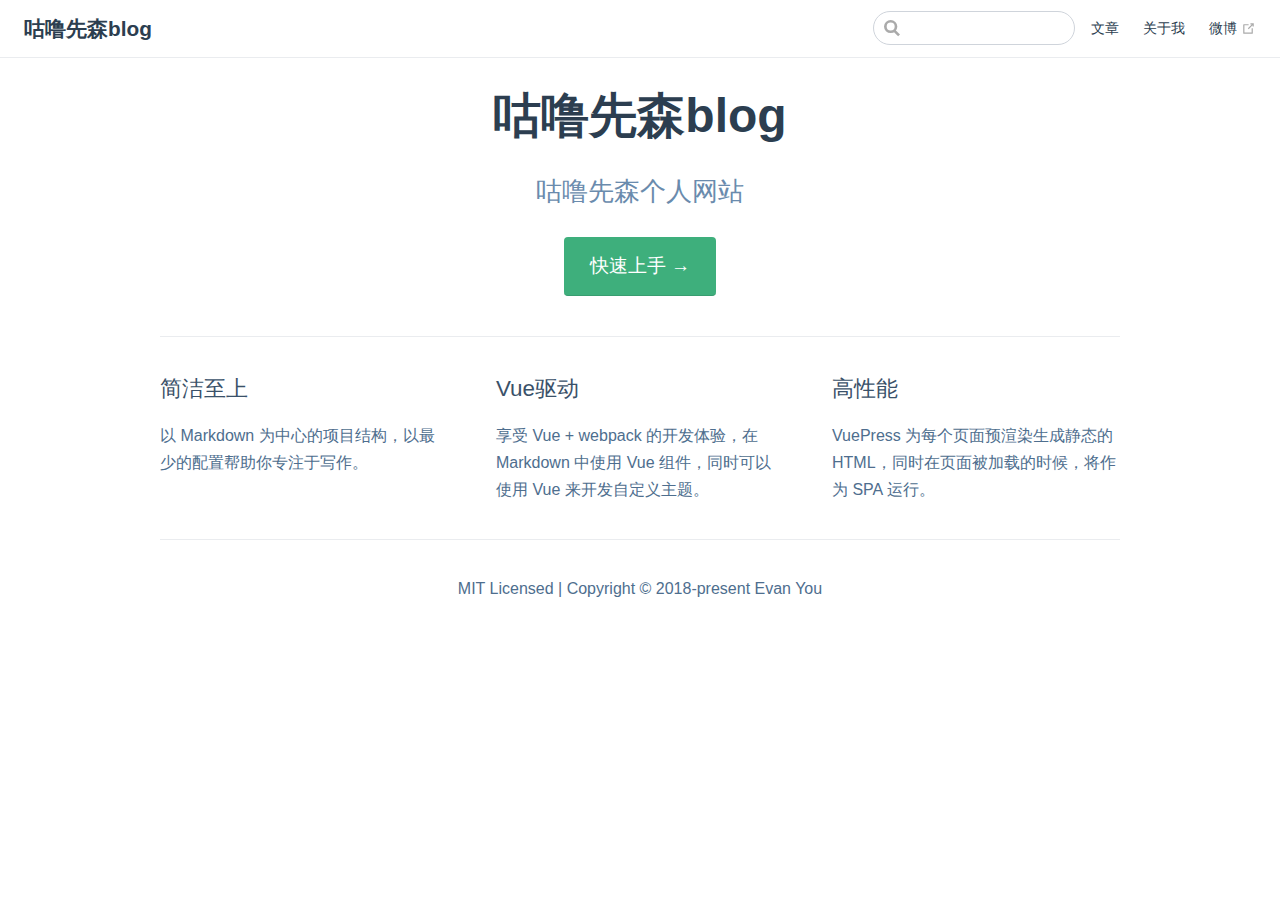
<file: index.html>
<!DOCTYPE html>
<html lang="en-US">
  <head>
    <meta charset="utf-8">
    <meta name="viewport" content="width=device-width,initial-scale=1">
    <title>咕噜先森blog</title>
    <meta name="description" content="咕噜先森个人网站">
    <meta name="generator" content="VuePress 1.3.1">
    <link rel="icon" href="/logo.jpg">
    
    <link rel="preload" href="/assets/css/0.styles.5495898d.css" as="style"><link rel="preload" href="/assets/js/app.b37c7a3f.js" as="script"><link rel="preload" href="/assets/js/2.d4f00987.js" as="script"><link rel="preload" href="/assets/js/5.4aa26ce8.js" as="script"><link rel="prefetch" href="/assets/js/10.de576c9c.js"><link rel="prefetch" href="/assets/js/3.7be47d2c.js"><link rel="prefetch" href="/assets/js/4.92aec37a.js"><link rel="prefetch" href="/assets/js/6.2b7f8fe1.js"><link rel="prefetch" href="/assets/js/7.9f2c5b5a.js"><link rel="prefetch" href="/assets/js/8.0fff664f.js"><link rel="prefetch" href="/assets/js/9.b5d7039e.js">
    <link rel="stylesheet" href="/assets/css/0.styles.5495898d.css">
  </head>
  <body>
    <div id="app" data-server-rendered="true"><div class="theme-container no-sidebar"><header class="navbar"><div class="sidebar-button"><svg xmlns="http://www.w3.org/2000/svg" aria-hidden="true" role="img" viewBox="0 0 448 512" class="icon"><path fill="currentColor" d="M436 124H12c-6.627 0-12-5.373-12-12V80c0-6.627 5.373-12 12-12h424c6.627 0 12 5.373 12 12v32c0 6.627-5.373 12-12 12zm0 160H12c-6.627 0-12-5.373-12-12v-32c0-6.627 5.373-12 12-12h424c6.627 0 12 5.373 12 12v32c0 6.627-5.373 12-12 12zm0 160H12c-6.627 0-12-5.373-12-12v-32c0-6.627 5.373-12 12-12h424c6.627 0 12 5.373 12 12v32c0 6.627-5.373 12-12 12z"></path></svg></div> <a href="/" class="home-link router-link-exact-active router-link-active"><!----> <span class="site-name">咕噜先森blog</span></a> <div class="links"><div class="search-box"><input aria-label="Search" autocomplete="off" spellcheck="false" value=""> <!----></div> <nav class="nav-links can-hide"><div class="nav-item"><a href="/blog/" class="nav-link">
  文章
</a></div><div class="nav-item"><a href="/about/" class="nav-link">
  关于我
</a></div><div class="nav-item"><a href="https://baidu.com" target="_blank" rel="noopener noreferrer" class="nav-link external">
  微博
  <svg xmlns="http://www.w3.org/2000/svg" aria-hidden="true" x="0px" y="0px" viewBox="0 0 100 100" width="15" height="15" class="icon outbound"><path fill="currentColor" d="M18.8,85.1h56l0,0c2.2,0,4-1.8,4-4v-32h-8v28h-48v-48h28v-8h-32l0,0c-2.2,0-4,1.8-4,4v56C14.8,83.3,16.6,85.1,18.8,85.1z"></path> <polygon fill="currentColor" points="45.7,48.7 51.3,54.3 77.2,28.5 77.2,37.2 85.2,37.2 85.2,14.9 62.8,14.9 62.8,22.9 71.5,22.9"></polygon></svg></a></div> <!----></nav></div></header> <div class="sidebar-mask"></div> <aside class="sidebar"><nav class="nav-links"><div class="nav-item"><a href="/blog/" class="nav-link">
  文章
</a></div><div class="nav-item"><a href="/about/" class="nav-link">
  关于我
</a></div><div class="nav-item"><a href="https://baidu.com" target="_blank" rel="noopener noreferrer" class="nav-link external">
  微博
  <svg xmlns="http://www.w3.org/2000/svg" aria-hidden="true" x="0px" y="0px" viewBox="0 0 100 100" width="15" height="15" class="icon outbound"><path fill="currentColor" d="M18.8,85.1h56l0,0c2.2,0,4-1.8,4-4v-32h-8v28h-48v-48h28v-8h-32l0,0c-2.2,0-4,1.8-4,4v56C14.8,83.3,16.6,85.1,18.8,85.1z"></path> <polygon fill="currentColor" points="45.7,48.7 51.3,54.3 77.2,28.5 77.2,37.2 85.2,37.2 85.2,14.9 62.8,14.9 62.8,22.9 71.5,22.9"></polygon></svg></a></div> <!----></nav>  <ul class="sidebar-links"><li><section class="sidebar-group depth-0"><p class="sidebar-heading open"><span>Home</span> <!----></p> <!----></section></li></ul> </aside> <main aria-labelledby="main-title" class="home"><header class="hero"><!----> <h1 id="main-title">
      咕噜先森blog
    </h1> <p class="description">
      咕噜先森个人网站
    </p> <p class="action"><a href="/zh/guide/" class="nav-link action-button">
  快速上手 →
</a></p></header> <div class="features"><div class="feature"><h2>简洁至上</h2> <p>以 Markdown 为中心的项目结构，以最少的配置帮助你专注于写作。</p></div><div class="feature"><h2>Vue驱动</h2> <p>享受 Vue + webpack 的开发体验，在 Markdown 中使用 Vue 组件，同时可以使用 Vue 来开发自定义主题。</p></div><div class="feature"><h2>高性能</h2> <p>VuePress 为每个页面预渲染生成静态的 HTML，同时在页面被加载的时候，将作为 SPA 运行。</p></div></div> <div class="theme-default-content custom content__default"></div> <div class="footer">
    MIT Licensed | Copyright © 2018-present Evan You
  </div></main></div><div class="global-ui"></div></div>
    <script src="/assets/js/app.b37c7a3f.js" defer></script><script src="/assets/js/2.d4f00987.js" defer></script><script src="/assets/js/5.4aa26ce8.js" defer></script>
  </body>
</html>
</file>
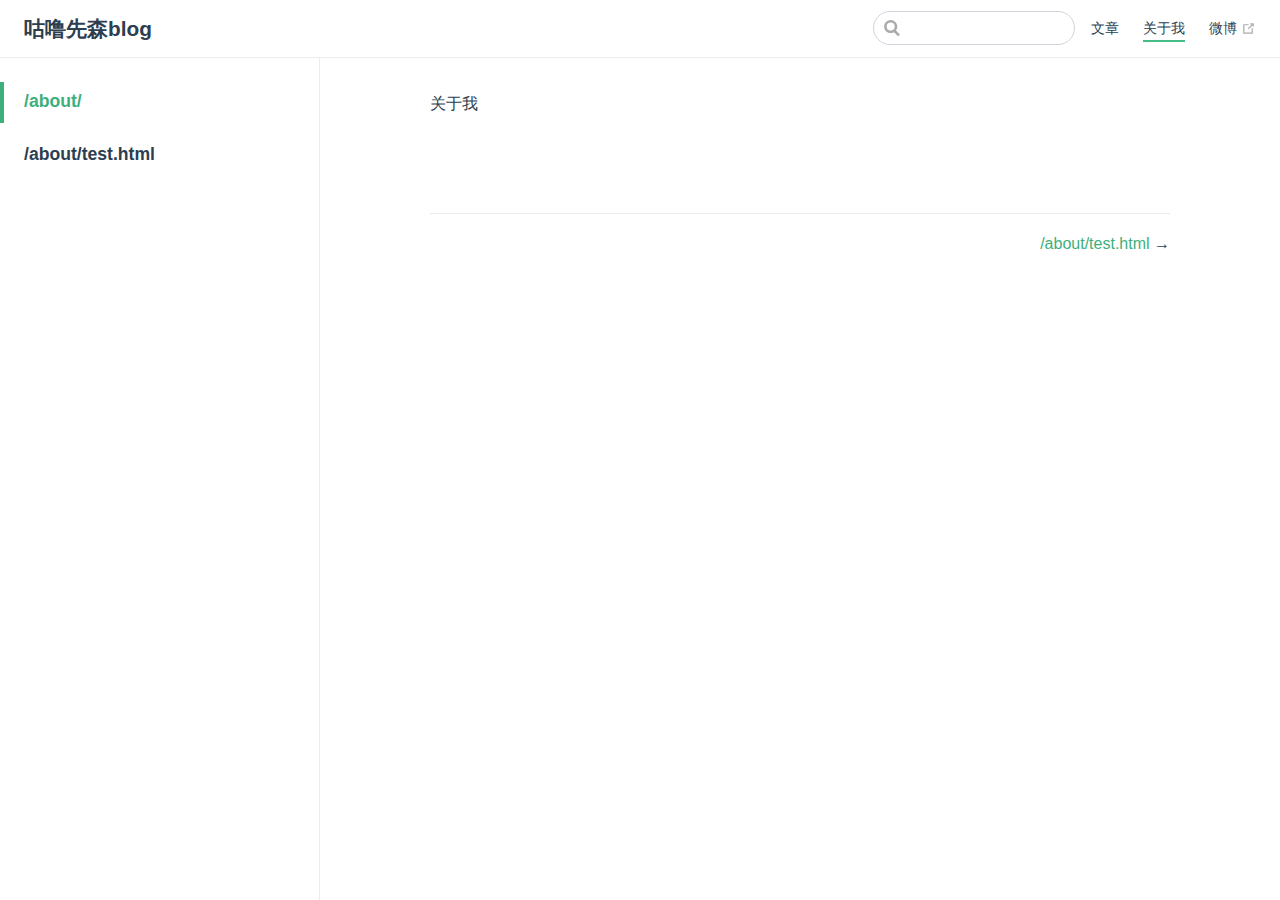
<file: about/index.html>
<!DOCTYPE html>
<html lang="en-US">
  <head>
    <meta charset="utf-8">
    <meta name="viewport" content="width=device-width,initial-scale=1">
    <title>咕噜先森blog</title>
    <meta name="description" content="咕噜先森个人网站">
    <meta name="generator" content="VuePress 1.3.1">
    <link rel="icon" href="/logo.jpg">
    
    <link rel="preload" href="/assets/css/0.styles.5495898d.css" as="style"><link rel="preload" href="/assets/js/app.b37c7a3f.js" as="script"><link rel="preload" href="/assets/js/2.d4f00987.js" as="script"><link rel="preload" href="/assets/js/6.2b7f8fe1.js" as="script"><link rel="prefetch" href="/assets/js/10.de576c9c.js"><link rel="prefetch" href="/assets/js/3.7be47d2c.js"><link rel="prefetch" href="/assets/js/4.92aec37a.js"><link rel="prefetch" href="/assets/js/5.4aa26ce8.js"><link rel="prefetch" href="/assets/js/7.9f2c5b5a.js"><link rel="prefetch" href="/assets/js/8.0fff664f.js"><link rel="prefetch" href="/assets/js/9.b5d7039e.js">
    <link rel="stylesheet" href="/assets/css/0.styles.5495898d.css">
  </head>
  <body>
    <div id="app" data-server-rendered="true"><div class="theme-container"><header class="navbar"><div class="sidebar-button"><svg xmlns="http://www.w3.org/2000/svg" aria-hidden="true" role="img" viewBox="0 0 448 512" class="icon"><path fill="currentColor" d="M436 124H12c-6.627 0-12-5.373-12-12V80c0-6.627 5.373-12 12-12h424c6.627 0 12 5.373 12 12v32c0 6.627-5.373 12-12 12zm0 160H12c-6.627 0-12-5.373-12-12v-32c0-6.627 5.373-12 12-12h424c6.627 0 12 5.373 12 12v32c0 6.627-5.373 12-12 12zm0 160H12c-6.627 0-12-5.373-12-12v-32c0-6.627 5.373-12 12-12h424c6.627 0 12 5.373 12 12v32c0 6.627-5.373 12-12 12z"></path></svg></div> <a href="/" class="home-link router-link-active"><!----> <span class="site-name">咕噜先森blog</span></a> <div class="links"><div class="search-box"><input aria-label="Search" autocomplete="off" spellcheck="false" value=""> <!----></div> <nav class="nav-links can-hide"><div class="nav-item"><a href="/blog/" class="nav-link">
  文章
</a></div><div class="nav-item"><a href="/about/" class="nav-link router-link-exact-active router-link-active">
  关于我
</a></div><div class="nav-item"><a href="https://baidu.com" target="_blank" rel="noopener noreferrer" class="nav-link external">
  微博
  <svg xmlns="http://www.w3.org/2000/svg" aria-hidden="true" x="0px" y="0px" viewBox="0 0 100 100" width="15" height="15" class="icon outbound"><path fill="currentColor" d="M18.8,85.1h56l0,0c2.2,0,4-1.8,4-4v-32h-8v28h-48v-48h28v-8h-32l0,0c-2.2,0-4,1.8-4,4v56C14.8,83.3,16.6,85.1,18.8,85.1z"></path> <polygon fill="currentColor" points="45.7,48.7 51.3,54.3 77.2,28.5 77.2,37.2 85.2,37.2 85.2,14.9 62.8,14.9 62.8,22.9 71.5,22.9"></polygon></svg></a></div> <!----></nav></div></header> <div class="sidebar-mask"></div> <aside class="sidebar"><nav class="nav-links"><div class="nav-item"><a href="/blog/" class="nav-link">
  文章
</a></div><div class="nav-item"><a href="/about/" class="nav-link router-link-exact-active router-link-active">
  关于我
</a></div><div class="nav-item"><a href="https://baidu.com" target="_blank" rel="noopener noreferrer" class="nav-link external">
  微博
  <svg xmlns="http://www.w3.org/2000/svg" aria-hidden="true" x="0px" y="0px" viewBox="0 0 100 100" width="15" height="15" class="icon outbound"><path fill="currentColor" d="M18.8,85.1h56l0,0c2.2,0,4-1.8,4-4v-32h-8v28h-48v-48h28v-8h-32l0,0c-2.2,0-4,1.8-4,4v56C14.8,83.3,16.6,85.1,18.8,85.1z"></path> <polygon fill="currentColor" points="45.7,48.7 51.3,54.3 77.2,28.5 77.2,37.2 85.2,37.2 85.2,14.9 62.8,14.9 62.8,22.9 71.5,22.9"></polygon></svg></a></div> <!----></nav>  <ul class="sidebar-links"><li><a href="/about/" class="active sidebar-link">/about/</a></li><li><a href="/about/test.html" class="sidebar-link">/about/test.html</a></li></ul> </aside> <main class="page"> <div class="theme-default-content content__default"><p>关于我</p></div> <footer class="page-edit"><!----> <!----></footer> <div class="page-nav"><p class="inner"><!----> <span class="next"><a href="/about/test.html">
        /about/test.html
      </a>
      →
    </span></p></div> </main></div><div class="global-ui"></div></div>
    <script src="/assets/js/app.b37c7a3f.js" defer></script><script src="/assets/js/2.d4f00987.js" defer></script><script src="/assets/js/6.2b7f8fe1.js" defer></script>
  </body>
</html>
</file>
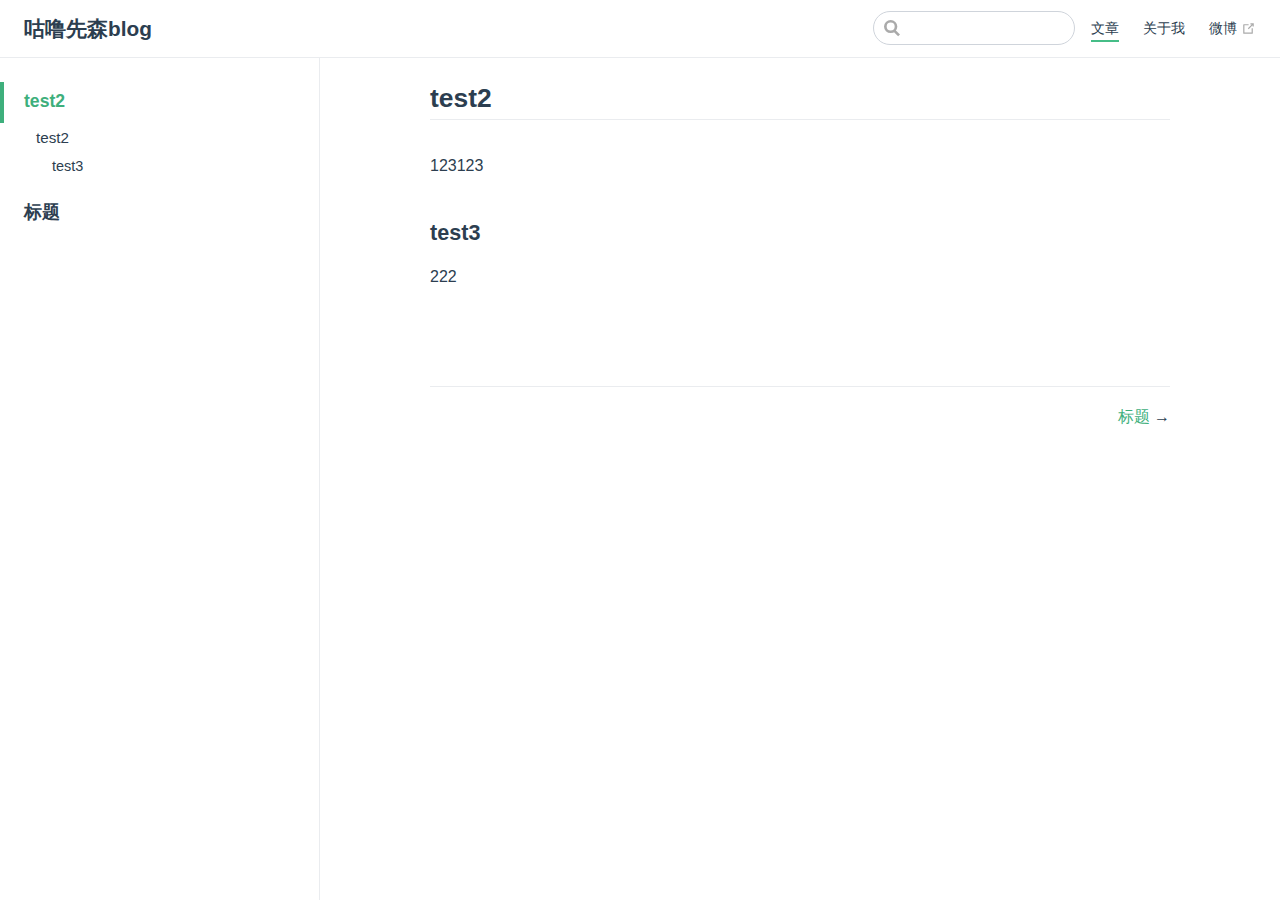
<file: blog/index.html>
<!DOCTYPE html>
<html lang="en-US">
  <head>
    <meta charset="utf-8">
    <meta name="viewport" content="width=device-width,initial-scale=1">
    <title>test2 | 咕噜先森blog</title>
    <meta name="description" content="咕噜先森个人网站">
    <meta name="generator" content="VuePress 1.3.1">
    <link rel="icon" href="/logo.jpg">
    
    <link rel="preload" href="/assets/css/0.styles.5495898d.css" as="style"><link rel="preload" href="/assets/js/app.b37c7a3f.js" as="script"><link rel="preload" href="/assets/js/2.d4f00987.js" as="script"><link rel="preload" href="/assets/js/8.0fff664f.js" as="script"><link rel="prefetch" href="/assets/js/10.de576c9c.js"><link rel="prefetch" href="/assets/js/3.7be47d2c.js"><link rel="prefetch" href="/assets/js/4.92aec37a.js"><link rel="prefetch" href="/assets/js/5.4aa26ce8.js"><link rel="prefetch" href="/assets/js/6.2b7f8fe1.js"><link rel="prefetch" href="/assets/js/7.9f2c5b5a.js"><link rel="prefetch" href="/assets/js/9.b5d7039e.js">
    <link rel="stylesheet" href="/assets/css/0.styles.5495898d.css">
  </head>
  <body>
    <div id="app" data-server-rendered="true"><div class="theme-container"><header class="navbar"><div class="sidebar-button"><svg xmlns="http://www.w3.org/2000/svg" aria-hidden="true" role="img" viewBox="0 0 448 512" class="icon"><path fill="currentColor" d="M436 124H12c-6.627 0-12-5.373-12-12V80c0-6.627 5.373-12 12-12h424c6.627 0 12 5.373 12 12v32c0 6.627-5.373 12-12 12zm0 160H12c-6.627 0-12-5.373-12-12v-32c0-6.627 5.373-12 12-12h424c6.627 0 12 5.373 12 12v32c0 6.627-5.373 12-12 12zm0 160H12c-6.627 0-12-5.373-12-12v-32c0-6.627 5.373-12 12-12h424c6.627 0 12 5.373 12 12v32c0 6.627-5.373 12-12 12z"></path></svg></div> <a href="/" class="home-link router-link-active"><!----> <span class="site-name">咕噜先森blog</span></a> <div class="links"><div class="search-box"><input aria-label="Search" autocomplete="off" spellcheck="false" value=""> <!----></div> <nav class="nav-links can-hide"><div class="nav-item"><a href="/blog/" class="nav-link router-link-exact-active router-link-active">
  文章
</a></div><div class="nav-item"><a href="/about/" class="nav-link">
  关于我
</a></div><div class="nav-item"><a href="https://baidu.com" target="_blank" rel="noopener noreferrer" class="nav-link external">
  微博
  <svg xmlns="http://www.w3.org/2000/svg" aria-hidden="true" x="0px" y="0px" viewBox="0 0 100 100" width="15" height="15" class="icon outbound"><path fill="currentColor" d="M18.8,85.1h56l0,0c2.2,0,4-1.8,4-4v-32h-8v28h-48v-48h28v-8h-32l0,0c-2.2,0-4,1.8-4,4v56C14.8,83.3,16.6,85.1,18.8,85.1z"></path> <polygon fill="currentColor" points="45.7,48.7 51.3,54.3 77.2,28.5 77.2,37.2 85.2,37.2 85.2,14.9 62.8,14.9 62.8,22.9 71.5,22.9"></polygon></svg></a></div> <!----></nav></div></header> <div class="sidebar-mask"></div> <aside class="sidebar"><nav class="nav-links"><div class="nav-item"><a href="/blog/" class="nav-link router-link-exact-active router-link-active">
  文章
</a></div><div class="nav-item"><a href="/about/" class="nav-link">
  关于我
</a></div><div class="nav-item"><a href="https://baidu.com" target="_blank" rel="noopener noreferrer" class="nav-link external">
  微博
  <svg xmlns="http://www.w3.org/2000/svg" aria-hidden="true" x="0px" y="0px" viewBox="0 0 100 100" width="15" height="15" class="icon outbound"><path fill="currentColor" d="M18.8,85.1h56l0,0c2.2,0,4-1.8,4-4v-32h-8v28h-48v-48h28v-8h-32l0,0c-2.2,0-4,1.8-4,4v56C14.8,83.3,16.6,85.1,18.8,85.1z"></path> <polygon fill="currentColor" points="45.7,48.7 51.3,54.3 77.2,28.5 77.2,37.2 85.2,37.2 85.2,14.9 62.8,14.9 62.8,22.9 71.5,22.9"></polygon></svg></a></div> <!----></nav>  <ul class="sidebar-links"><li><a href="/blog/" class="active sidebar-link">test2</a><ul class="sidebar-sub-headers"><li class="sidebar-sub-header"><a href="/blog/#test2" class="sidebar-link">test2</a><ul class="sidebar-sub-headers"><li class="sidebar-sub-header"><a href="/blog/#test3" class="sidebar-link">test3</a></li></ul></li></ul></li><li><a href="/blog/test2.html" class="sidebar-link">标题</a></li></ul> </aside> <main class="page"> <div class="theme-default-content content__default"><h2 id="test2"><a href="#test2" class="header-anchor">#</a> test2</h2> <p>123123</p> <h3 id="test3"><a href="#test3" class="header-anchor">#</a> test3</h3> <p>222</p></div> <footer class="page-edit"><!----> <!----></footer> <div class="page-nav"><p class="inner"><!----> <span class="next"><a href="/blog/test2.html">
        标题
      </a>
      →
    </span></p></div> </main></div><div class="global-ui"></div></div>
    <script src="/assets/js/app.b37c7a3f.js" defer></script><script src="/assets/js/2.d4f00987.js" defer></script><script src="/assets/js/8.0fff664f.js" defer></script>
  </body>
</html>
</file>
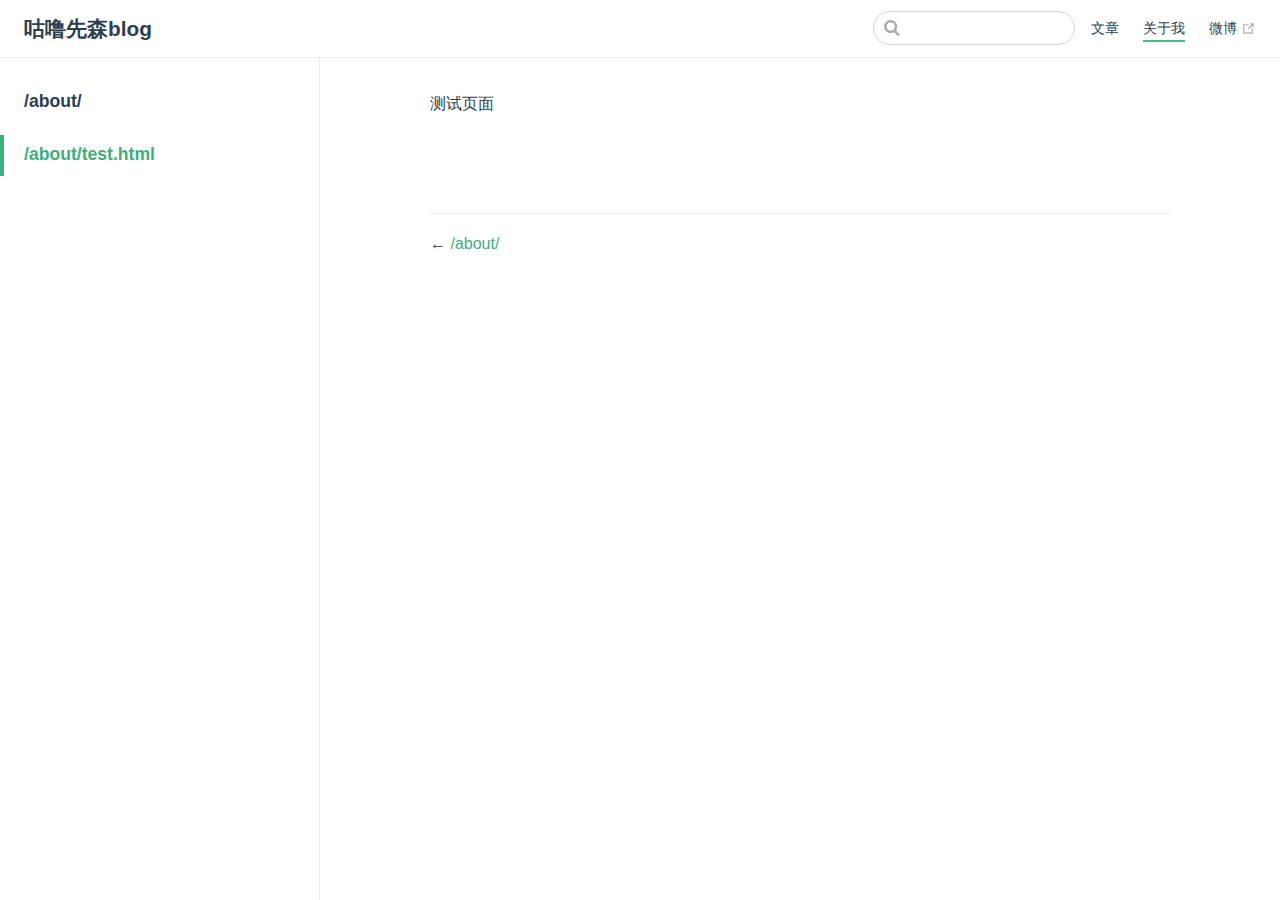
<file: about/test.html>
<!DOCTYPE html>
<html lang="en-US">
  <head>
    <meta charset="utf-8">
    <meta name="viewport" content="width=device-width,initial-scale=1">
    <title>咕噜先森blog</title>
    <meta name="description" content="咕噜先森个人网站">
    <meta name="generator" content="VuePress 1.3.1">
    <link rel="icon" href="/logo.jpg">
    
    <link rel="preload" href="/assets/css/0.styles.5495898d.css" as="style"><link rel="preload" href="/assets/js/app.b37c7a3f.js" as="script"><link rel="preload" href="/assets/js/2.d4f00987.js" as="script"><link rel="preload" href="/assets/js/7.9f2c5b5a.js" as="script"><link rel="prefetch" href="/assets/js/10.de576c9c.js"><link rel="prefetch" href="/assets/js/3.7be47d2c.js"><link rel="prefetch" href="/assets/js/4.92aec37a.js"><link rel="prefetch" href="/assets/js/5.4aa26ce8.js"><link rel="prefetch" href="/assets/js/6.2b7f8fe1.js"><link rel="prefetch" href="/assets/js/8.0fff664f.js"><link rel="prefetch" href="/assets/js/9.b5d7039e.js">
    <link rel="stylesheet" href="/assets/css/0.styles.5495898d.css">
  </head>
  <body>
    <div id="app" data-server-rendered="true"><div class="theme-container"><header class="navbar"><div class="sidebar-button"><svg xmlns="http://www.w3.org/2000/svg" aria-hidden="true" role="img" viewBox="0 0 448 512" class="icon"><path fill="currentColor" d="M436 124H12c-6.627 0-12-5.373-12-12V80c0-6.627 5.373-12 12-12h424c6.627 0 12 5.373 12 12v32c0 6.627-5.373 12-12 12zm0 160H12c-6.627 0-12-5.373-12-12v-32c0-6.627 5.373-12 12-12h424c6.627 0 12 5.373 12 12v32c0 6.627-5.373 12-12 12zm0 160H12c-6.627 0-12-5.373-12-12v-32c0-6.627 5.373-12 12-12h424c6.627 0 12 5.373 12 12v32c0 6.627-5.373 12-12 12z"></path></svg></div> <a href="/" class="home-link router-link-active"><!----> <span class="site-name">咕噜先森blog</span></a> <div class="links"><div class="search-box"><input aria-label="Search" autocomplete="off" spellcheck="false" value=""> <!----></div> <nav class="nav-links can-hide"><div class="nav-item"><a href="/blog/" class="nav-link">
  文章
</a></div><div class="nav-item"><a href="/about/" class="nav-link router-link-active">
  关于我
</a></div><div class="nav-item"><a href="https://baidu.com" target="_blank" rel="noopener noreferrer" class="nav-link external">
  微博
  <svg xmlns="http://www.w3.org/2000/svg" aria-hidden="true" x="0px" y="0px" viewBox="0 0 100 100" width="15" height="15" class="icon outbound"><path fill="currentColor" d="M18.8,85.1h56l0,0c2.2,0,4-1.8,4-4v-32h-8v28h-48v-48h28v-8h-32l0,0c-2.2,0-4,1.8-4,4v56C14.8,83.3,16.6,85.1,18.8,85.1z"></path> <polygon fill="currentColor" points="45.7,48.7 51.3,54.3 77.2,28.5 77.2,37.2 85.2,37.2 85.2,14.9 62.8,14.9 62.8,22.9 71.5,22.9"></polygon></svg></a></div> <!----></nav></div></header> <div class="sidebar-mask"></div> <aside class="sidebar"><nav class="nav-links"><div class="nav-item"><a href="/blog/" class="nav-link">
  文章
</a></div><div class="nav-item"><a href="/about/" class="nav-link router-link-active">
  关于我
</a></div><div class="nav-item"><a href="https://baidu.com" target="_blank" rel="noopener noreferrer" class="nav-link external">
  微博
  <svg xmlns="http://www.w3.org/2000/svg" aria-hidden="true" x="0px" y="0px" viewBox="0 0 100 100" width="15" height="15" class="icon outbound"><path fill="currentColor" d="M18.8,85.1h56l0,0c2.2,0,4-1.8,4-4v-32h-8v28h-48v-48h28v-8h-32l0,0c-2.2,0-4,1.8-4,4v56C14.8,83.3,16.6,85.1,18.8,85.1z"></path> <polygon fill="currentColor" points="45.7,48.7 51.3,54.3 77.2,28.5 77.2,37.2 85.2,37.2 85.2,14.9 62.8,14.9 62.8,22.9 71.5,22.9"></polygon></svg></a></div> <!----></nav>  <ul class="sidebar-links"><li><a href="/about/" class="sidebar-link">/about/</a></li><li><a href="/about/test.html" class="active sidebar-link">/about/test.html</a></li></ul> </aside> <main class="page"> <div class="theme-default-content content__default"><p>测试页面</p></div> <footer class="page-edit"><!----> <!----></footer> <div class="page-nav"><p class="inner"><span class="prev">
      ←
      <a href="/about/" class="prev router-link-active">
        /about/
      </a></span> <!----></p></div> </main></div><div class="global-ui"></div></div>
    <script src="/assets/js/app.b37c7a3f.js" defer></script><script src="/assets/js/2.d4f00987.js" defer></script><script src="/assets/js/7.9f2c5b5a.js" defer></script>
  </body>
</html>
</file>
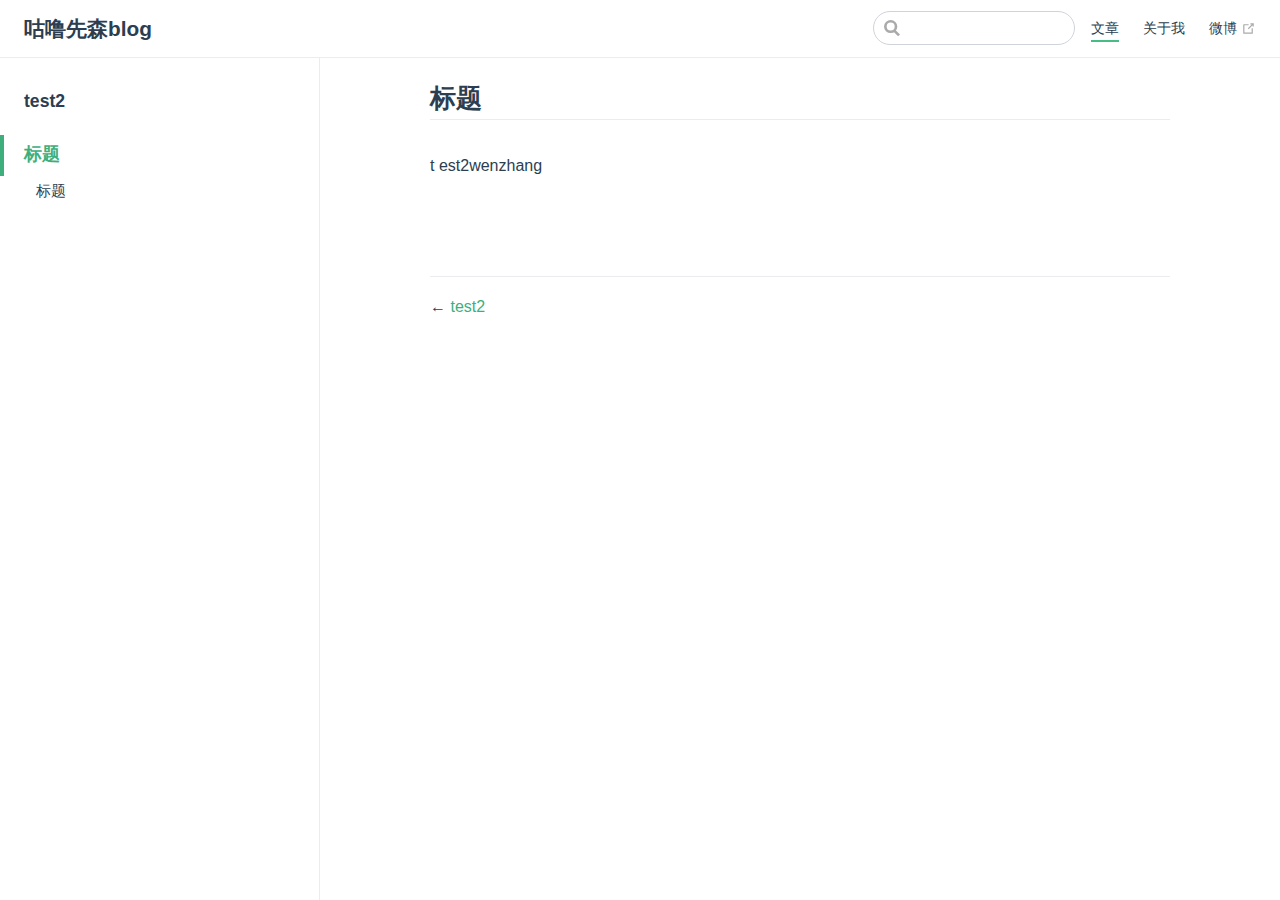
<file: blog/test2.html>
<!DOCTYPE html>
<html lang="en-US">
  <head>
    <meta charset="utf-8">
    <meta name="viewport" content="width=device-width,initial-scale=1">
    <title>标题 | 咕噜先森blog</title>
    <meta name="description" content="咕噜先森个人网站">
    <meta name="generator" content="VuePress 1.3.1">
    <link rel="icon" href="/logo.jpg">
    
    <link rel="preload" href="/assets/css/0.styles.5495898d.css" as="style"><link rel="preload" href="/assets/js/app.b37c7a3f.js" as="script"><link rel="preload" href="/assets/js/2.d4f00987.js" as="script"><link rel="preload" href="/assets/js/9.b5d7039e.js" as="script"><link rel="prefetch" href="/assets/js/10.de576c9c.js"><link rel="prefetch" href="/assets/js/3.7be47d2c.js"><link rel="prefetch" href="/assets/js/4.92aec37a.js"><link rel="prefetch" href="/assets/js/5.4aa26ce8.js"><link rel="prefetch" href="/assets/js/6.2b7f8fe1.js"><link rel="prefetch" href="/assets/js/7.9f2c5b5a.js"><link rel="prefetch" href="/assets/js/8.0fff664f.js">
    <link rel="stylesheet" href="/assets/css/0.styles.5495898d.css">
  </head>
  <body>
    <div id="app" data-server-rendered="true"><div class="theme-container"><header class="navbar"><div class="sidebar-button"><svg xmlns="http://www.w3.org/2000/svg" aria-hidden="true" role="img" viewBox="0 0 448 512" class="icon"><path fill="currentColor" d="M436 124H12c-6.627 0-12-5.373-12-12V80c0-6.627 5.373-12 12-12h424c6.627 0 12 5.373 12 12v32c0 6.627-5.373 12-12 12zm0 160H12c-6.627 0-12-5.373-12-12v-32c0-6.627 5.373-12 12-12h424c6.627 0 12 5.373 12 12v32c0 6.627-5.373 12-12 12zm0 160H12c-6.627 0-12-5.373-12-12v-32c0-6.627 5.373-12 12-12h424c6.627 0 12 5.373 12 12v32c0 6.627-5.373 12-12 12z"></path></svg></div> <a href="/" class="home-link router-link-active"><!----> <span class="site-name">咕噜先森blog</span></a> <div class="links"><div class="search-box"><input aria-label="Search" autocomplete="off" spellcheck="false" value=""> <!----></div> <nav class="nav-links can-hide"><div class="nav-item"><a href="/blog/" class="nav-link router-link-active">
  文章
</a></div><div class="nav-item"><a href="/about/" class="nav-link">
  关于我
</a></div><div class="nav-item"><a href="https://baidu.com" target="_blank" rel="noopener noreferrer" class="nav-link external">
  微博
  <svg xmlns="http://www.w3.org/2000/svg" aria-hidden="true" x="0px" y="0px" viewBox="0 0 100 100" width="15" height="15" class="icon outbound"><path fill="currentColor" d="M18.8,85.1h56l0,0c2.2,0,4-1.8,4-4v-32h-8v28h-48v-48h28v-8h-32l0,0c-2.2,0-4,1.8-4,4v56C14.8,83.3,16.6,85.1,18.8,85.1z"></path> <polygon fill="currentColor" points="45.7,48.7 51.3,54.3 77.2,28.5 77.2,37.2 85.2,37.2 85.2,14.9 62.8,14.9 62.8,22.9 71.5,22.9"></polygon></svg></a></div> <!----></nav></div></header> <div class="sidebar-mask"></div> <aside class="sidebar"><nav class="nav-links"><div class="nav-item"><a href="/blog/" class="nav-link router-link-active">
  文章
</a></div><div class="nav-item"><a href="/about/" class="nav-link">
  关于我
</a></div><div class="nav-item"><a href="https://baidu.com" target="_blank" rel="noopener noreferrer" class="nav-link external">
  微博
  <svg xmlns="http://www.w3.org/2000/svg" aria-hidden="true" x="0px" y="0px" viewBox="0 0 100 100" width="15" height="15" class="icon outbound"><path fill="currentColor" d="M18.8,85.1h56l0,0c2.2,0,4-1.8,4-4v-32h-8v28h-48v-48h28v-8h-32l0,0c-2.2,0-4,1.8-4,4v56C14.8,83.3,16.6,85.1,18.8,85.1z"></path> <polygon fill="currentColor" points="45.7,48.7 51.3,54.3 77.2,28.5 77.2,37.2 85.2,37.2 85.2,14.9 62.8,14.9 62.8,22.9 71.5,22.9"></polygon></svg></a></div> <!----></nav>  <ul class="sidebar-links"><li><a href="/blog/" class="sidebar-link">test2</a></li><li><a href="/blog/test2.html" class="active sidebar-link">标题</a><ul class="sidebar-sub-headers"><li class="sidebar-sub-header"><a href="/blog/test2.html#标题" class="sidebar-link">标题</a></li></ul></li></ul> </aside> <main class="page"> <div class="theme-default-content content__default"><h2 id="标题"><a href="#标题" class="header-anchor">#</a> 标题</h2> <p>t
est2wenzhang</p></div> <footer class="page-edit"><!----> <!----></footer> <div class="page-nav"><p class="inner"><span class="prev">
      ←
      <a href="/blog/" class="prev router-link-active">
        test2
      </a></span> <!----></p></div> </main></div><div class="global-ui"></div></div>
    <script src="/assets/js/app.b37c7a3f.js" defer></script><script src="/assets/js/2.d4f00987.js" defer></script><script src="/assets/js/9.b5d7039e.js" defer></script>
  </body>
</html>
</file>
<file: assets/css/0.styles.5495898d.css>
#nprogress{pointer-events:none}#nprogress .bar{background:#3eaf7c;position:fixed;z-index:1031;top:0;left:0;width:100%;height:2px}#nprogress .peg{display:block;position:absolute;right:0;width:100px;height:100%;box-shadow:0 0 10px #3eaf7c,0 0 5px #3eaf7c;opacity:1;transform:rotate(3deg) translateY(-4px)}#nprogress .spinner{display:block;position:fixed;z-index:1031;top:15px;right:15px}#nprogress .spinner-icon{width:18px;height:18px;box-sizing:border-box;border-color:#3eaf7c transparent transparent #3eaf7c;border-style:solid;border-width:2px;border-radius:50%;animation:nprogress-spinner .4s linear infinite}.nprogress-custom-parent{overflow:hidden;position:relative}.nprogress-custom-parent #nprogress .bar,.nprogress-custom-parent #nprogress .spinner{position:absolute}@keyframes nprogress-spinner{0%{transform:rotate(0deg)}to{transform:rotate(1turn)}}.icon.outbound{color:#aaa;display:inline-block;vertical-align:middle;position:relative;top:-1px}.home{padding:3.6rem 2rem 0;max-width:960px;margin:0 auto;display:block}.home .hero{text-align:center}.home .hero img{max-width:100%;max-height:280px;display:block;margin:3rem auto 1.5rem}.home .hero h1{font-size:3rem}.home .hero .action,.home .hero .description,.home .hero h1{margin:1.8rem auto}.home .hero .description{max-width:35rem;font-size:1.6rem;line-height:1.3;color:#6a8bad}.home .hero .action-button{display:inline-block;font-size:1.2rem;color:#fff;background-color:#3eaf7c;padding:.8rem 1.6rem;border-radius:4px;transition:background-color .1s ease;box-sizing:border-box;border-bottom:1px solid #389d70}.home .hero .action-button:hover{background-color:#4abf8a}.home .features{border-top:1px solid #eaecef;padding:1.2rem 0;margin-top:2.5rem;display:flex;flex-wrap:wrap;align-items:flex-start;align-content:stretch;justify-content:space-between}.home .feature{flex-grow:1;flex-basis:30%;max-width:30%}.home .feature h2{font-size:1.4rem;font-weight:500;border-bottom:none;padding-bottom:0;color:#3a5169}.home .feature p{color:#4e6e8e}.home .footer{padding:2.5rem;border-top:1px solid #eaecef;text-align:center;color:#4e6e8e}@media (max-width:719px){.home .features{flex-direction:column}.home .feature{max-width:100%;padding:0 2.5rem}}@media (max-width:419px){.home{padding-left:1.5rem;padding-right:1.5rem}.home .hero img{max-height:210px;margin:2rem auto 1.2rem}.home .hero h1{font-size:2rem}.home .hero .action,.home .hero .description,.home .hero h1{margin:1.2rem auto}.home .hero .description{font-size:1.2rem}.home .hero .action-button{font-size:1rem;padding:.6rem 1.2rem}.home .feature h2{font-size:1.25rem}}.search-box{display:inline-block;position:relative;margin-right:1rem}.search-box input{cursor:text;width:10rem;height:2rem;color:#4e6e8e;display:inline-block;border:1px solid #cfd4db;border-radius:2rem;font-size:.9rem;line-height:2rem;padding:0 .5rem 0 2rem;outline:none;transition:all .2s ease;background:#fff url(/assets/img/search.83621669.svg) .6rem .5rem no-repeat;background-size:1rem}.search-box input:focus{cursor:auto;border-color:#3eaf7c}.search-box .suggestions{background:#fff;width:20rem;position:absolute;top:1.5rem;border:1px solid #cfd4db;border-radius:6px;padding:.4rem;list-style-type:none}.search-box .suggestions.align-right{right:0}.search-box .suggestion{line-height:1.4;padding:.4rem .6rem;border-radius:4px;cursor:pointer}.search-box .suggestion a{white-space:normal;color:#5d82a6}.search-box .suggestion a .page-title{font-weight:600}.search-box .suggestion a .header{font-size:.9em;margin-left:.25em}.search-box .suggestion.focused{background-color:#f3f4f5}.search-box .suggestion.focused a{color:#3eaf7c}@media (max-width:959px){.search-box input{cursor:pointer;width:0;border-color:transparent;position:relative}.search-box input:focus{cursor:text;left:0;width:10rem}}@media (-ms-high-contrast:none){.search-box input{height:2rem}}@media (max-width:959px) and (min-width:719px){.search-box .suggestions{left:0}}@media (max-width:719px){.search-box{margin-right:0}.search-box input{left:1rem}.search-box .suggestions{right:0}}@media (max-width:419px){.search-box .suggestions{width:calc(100vw - 4rem)}.search-box input:focus{width:8rem}}.sidebar-button{cursor:pointer;display:none;width:1.25rem;height:1.25rem;position:absolute;padding:.6rem;top:.6rem;left:1rem}.sidebar-button .icon{display:block;width:1.25rem;height:1.25rem}@media (max-width:719px){.sidebar-button{display:block}}.dropdown-enter,.dropdown-leave-to{height:0!important}.dropdown-wrapper{cursor:pointer}.dropdown-wrapper .dropdown-title{display:block;font-size:.9rem;font-family:inherit;cursor:inherit;padding:inherit;line-height:1.4rem;background:transparent;border:none;font-weight:500;color:#2c3e50}.dropdown-wrapper .dropdown-title:hover{border-color:transparent}.dropdown-wrapper .dropdown-title .arrow{vertical-align:middle;margin-top:-1px;margin-left:.4rem}.dropdown-wrapper .nav-dropdown .dropdown-item{color:inherit;line-height:1.7rem}.dropdown-wrapper .nav-dropdown .dropdown-item h4{margin:.45rem 0 0;border-top:1px solid #eee;padding:.45rem 1.5rem 0 1.25rem}.dropdown-wrapper .nav-dropdown .dropdown-item .dropdown-subitem-wrapper{padding:0;list-style:none}.dropdown-wrapper .nav-dropdown .dropdown-item .dropdown-subitem-wrapper .dropdown-subitem{font-size:.9em}.dropdown-wrapper .nav-dropdown .dropdown-item a{display:block;line-height:1.7rem;position:relative;border-bottom:none;font-weight:400;margin-bottom:0;padding:0 1.5rem 0 1.25rem}.dropdown-wrapper .nav-dropdown .dropdown-item a.router-link-active,.dropdown-wrapper .nav-dropdown .dropdown-item a:hover{color:#3eaf7c}.dropdown-wrapper .nav-dropdown .dropdown-item a.router-link-active:after{content:"";width:0;height:0;border-left:5px solid #3eaf7c;border-top:3px solid transparent;border-bottom:3px solid transparent;position:absolute;top:calc(50% - 2px);left:9px}.dropdown-wrapper .nav-dropdown .dropdown-item:first-child h4{margin-top:0;padding-top:0;border-top:0}@media (max-width:719px){.dropdown-wrapper.open .dropdown-title{margin-bottom:.5rem}.dropdown-wrapper .dropdown-title{font-weight:600;font-size:inherit}.dropdown-wrapper .dropdown-title:hover{color:#3eaf7c}.dropdown-wrapper .nav-dropdown{transition:height .1s ease-out;overflow:hidden}.dropdown-wrapper .nav-dropdown .dropdown-item h4{border-top:0;margin-top:0;padding-top:0}.dropdown-wrapper .nav-dropdown .dropdown-item>a,.dropdown-wrapper .nav-dropdown .dropdown-item h4{font-size:15px;line-height:2rem}.dropdown-wrapper .nav-dropdown .dropdown-item .dropdown-subitem{font-size:14px;padding-left:1rem}}@media (min-width:719px){.dropdown-wrapper{height:1.8rem}.dropdown-wrapper.open .nav-dropdown,.dropdown-wrapper:hover .nav-dropdown{display:block!important}.dropdown-wrapper.open:blur{display:none}.dropdown-wrapper .dropdown-title .arrow{border-left:4px solid transparent;border-right:4px solid transparent;border-top:6px solid #ccc;border-bottom:0}.dropdown-wrapper .nav-dropdown{display:none;height:auto!important;box-sizing:border-box;max-height:calc(100vh - 2.7rem);overflow-y:auto;position:absolute;top:100%;right:0;background-color:#fff;padding:.6rem 0;border:1px solid;border-color:#ddd #ddd #ccc;text-align:left;border-radius:.25rem;white-space:nowrap;margin:0}}.nav-links{display:inline-block}.nav-links a{line-height:1.4rem;color:inherit}.nav-links a.router-link-active,.nav-links a:hover{color:#3eaf7c}.nav-links .nav-item{position:relative;display:inline-block;margin-left:1.5rem;line-height:2rem}.nav-links .nav-item:first-child{margin-left:0}.nav-links .repo-link{margin-left:1.5rem}@media (max-width:719px){.nav-links .nav-item,.nav-links .repo-link{margin-left:0}}@media (min-width:719px){.nav-links a.router-link-active,.nav-links a:hover{color:#2c3e50}.nav-item>a:not(.external).router-link-active,.nav-item>a:not(.external):hover{margin-bottom:-2px;border-bottom:2px solid #46bd87}}.navbar{padding:.7rem 1.5rem;line-height:2.2rem}.navbar a,.navbar img,.navbar span{display:inline-block}.navbar .logo{height:2.2rem;min-width:2.2rem;margin-right:.8rem;vertical-align:top}.navbar .site-name{font-size:1.3rem;font-weight:600;color:#2c3e50;position:relative}.navbar .links{padding-left:1.5rem;box-sizing:border-box;background-color:#fff;white-space:nowrap;font-size:.9rem;position:absolute;right:1.5rem;top:.7rem;display:flex}.navbar .links .search-box{flex:0 0 auto;vertical-align:top}@media (max-width:719px){.navbar{padding-left:4rem}.navbar .can-hide{display:none}.navbar .links{padding-left:1.5rem}.navbar .site-name{width:calc(100vw - 9.4rem);overflow:hidden;white-space:nowrap;text-overflow:ellipsis}}.page-edit{max-width:740px;margin:0 auto;padding:2rem 2.5rem}@media (max-width:959px){.page-edit{padding:2rem}}@media (max-width:419px){.page-edit{padding:1.5rem}}.page-edit{padding-top:1rem;padding-bottom:1rem;overflow:auto}.page-edit .edit-link{display:inline-block}.page-edit .edit-link a{color:#4e6e8e;margin-right:.25rem}.page-edit .last-updated{float:right;font-size:.9em}.page-edit .last-updated .prefix{font-weight:500;color:#4e6e8e}.page-edit .last-updated .time{font-weight:400;color:#aaa}@media (max-width:719px){.page-edit .edit-link{margin-bottom:.5rem}.page-edit .last-updated{font-size:.8em;float:none;text-align:left}}.page-nav{max-width:740px;margin:0 auto;padding:2rem 2.5rem}@media (max-width:959px){.page-nav{padding:2rem}}@media (max-width:419px){.page-nav{padding:1.5rem}}.page-nav{padding-top:1rem;padding-bottom:0}.page-nav .inner{min-height:2rem;margin-top:0;border-top:1px solid #eaecef;padding-top:1rem;overflow:auto}.page-nav .next{float:right}.page{padding-bottom:2rem;display:block}.sidebar-group .sidebar-group{padding-left:.5em}.sidebar-group:not(.collapsable) .sidebar-heading:not(.clickable){cursor:auto;color:inherit}.sidebar-group.is-sub-group{padding-left:0}.sidebar-group.is-sub-group>.sidebar-heading{font-size:.95em;line-height:1.4;font-weight:400;padding-left:2rem}.sidebar-group.is-sub-group>.sidebar-heading:not(.clickable){opacity:.5}.sidebar-group.is-sub-group>.sidebar-group-items{padding-left:1rem}.sidebar-group.is-sub-group>.sidebar-group-items>li>.sidebar-link{font-size:.95em;border-left:none}.sidebar-group.depth-2>.sidebar-heading{border-left:none}.sidebar-heading{color:#2c3e50;transition:color .15s ease;cursor:pointer;font-size:1.1em;font-weight:700;padding:.35rem 1.5rem .35rem 1.25rem;width:100%;box-sizing:border-box;margin:0;border-left:.25rem solid transparent}.sidebar-heading.open,.sidebar-heading:hover{color:inherit}.sidebar-heading .arrow{position:relative;top:-.12em;left:.5em}.sidebar-heading.clickable.active{font-weight:600;color:#3eaf7c;border-left-color:#3eaf7c}.sidebar-heading.clickable:hover{color:#3eaf7c}.sidebar-group-items{transition:height .1s ease-out;font-size:.95em;overflow:hidden}.sidebar .sidebar-sub-headers{padding-left:1rem;font-size:.95em}a.sidebar-link{font-size:1em;font-weight:400;display:inline-block;color:#2c3e50;border-left:.25rem solid transparent;padding:.35rem 1rem .35rem 1.25rem;line-height:1.4;width:100%;box-sizing:border-box}a.sidebar-link:hover{color:#3eaf7c}a.sidebar-link.active{font-weight:600;color:#3eaf7c;border-left-color:#3eaf7c}.sidebar-group a.sidebar-link{padding-left:2rem}.sidebar-sub-headers a.sidebar-link{padding-top:.25rem;padding-bottom:.25rem;border-left:none}.sidebar-sub-headers a.sidebar-link.active{font-weight:500}.sidebar ul{padding:0;margin:0;list-style-type:none}.sidebar a{display:inline-block}.sidebar .nav-links{display:none;border-bottom:1px solid #eaecef;padding:.5rem 0 .75rem}.sidebar .nav-links a{font-weight:600}.sidebar .nav-links .nav-item,.sidebar .nav-links .repo-link{display:block;line-height:1.25rem;font-size:1.1em;padding:.5rem 0 .5rem 1.5rem}.sidebar>.sidebar-links{padding:1.5rem 0}.sidebar>.sidebar-links>li>a.sidebar-link{font-size:1.1em;line-height:1.7;font-weight:700}.sidebar>.sidebar-links>li:not(:first-child){margin-top:.75rem}@media (max-width:719px){.sidebar .nav-links{display:block}.sidebar .nav-links .dropdown-wrapper .nav-dropdown .dropdown-item a.router-link-active:after{top:calc(1rem - 2px)}.sidebar>.sidebar-links{padding:1rem 0}}code[class*=language-],pre[class*=language-]{color:#ccc;background:none;font-family:Consolas,Monaco,Andale Mono,Ubuntu Mono,monospace;font-size:1em;text-align:left;white-space:pre;word-spacing:normal;word-break:normal;word-wrap:normal;line-height:1.5;-moz-tab-size:4;tab-size:4;-webkit-hyphens:none;-ms-hyphens:none;hyphens:none}pre[class*=language-]{padding:1em;margin:.5em 0;overflow:auto}:not(pre)>code[class*=language-],pre[class*=language-]{background:#2d2d2d}:not(pre)>code[class*=language-]{padding:.1em;border-radius:.3em;white-space:normal}.token.block-comment,.token.cdata,.token.comment,.token.doctype,.token.prolog{color:#999}.token.punctuation{color:#ccc}.token.attr-name,.token.deleted,.token.namespace,.token.tag{color:#e2777a}.token.function-name{color:#6196cc}.token.boolean,.token.function,.token.number{color:#f08d49}.token.class-name,.token.constant,.token.property,.token.symbol{color:#f8c555}.token.atrule,.token.builtin,.token.important,.token.keyword,.token.selector{color:#cc99cd}.token.attr-value,.token.char,.token.regex,.token.string,.token.variable{color:#7ec699}.token.entity,.token.operator,.token.url{color:#67cdcc}.token.bold,.token.important{font-weight:700}.token.italic{font-style:italic}.token.entity{cursor:help}.token.inserted{color:green}.theme-default-content code{color:#476582;padding:.25rem .5rem;margin:0;font-size:.85em;background-color:rgba(27,31,35,.05);border-radius:3px}.theme-default-content code .token.deleted{color:#ec5975}.theme-default-content code .token.inserted{color:#3eaf7c}.theme-default-content pre,.theme-default-content pre[class*=language-]{line-height:1.4;padding:1.25rem 1.5rem;margin:.85rem 0;background-color:#282c34;border-radius:6px;overflow:auto}.theme-default-content pre[class*=language-] code,.theme-default-content pre code{color:#fff;padding:0;background-color:transparent;border-radius:0}div[class*=language-]{position:relative;background-color:#282c34;border-radius:6px}div[class*=language-] .highlight-lines{-webkit-user-select:none;-ms-user-select:none;user-select:none;padding-top:1.3rem;position:absolute;top:0;left:0;width:100%;line-height:1.4}div[class*=language-] .highlight-lines .highlighted{background-color:rgba(0,0,0,.66)}div[class*=language-] pre,div[class*=language-] pre[class*=language-]{background:transparent;position:relative;z-index:1}div[class*=language-]:before{position:absolute;z-index:3;top:.8em;right:1em;font-size:.75rem;color:hsla(0,0%,100%,.4)}div[class*=language-]:not(.line-numbers-mode) .line-numbers-wrapper{display:none}div[class*=language-].line-numbers-mode .highlight-lines .highlighted{position:relative}div[class*=language-].line-numbers-mode .highlight-lines .highlighted:before{content:" ";position:absolute;z-index:3;left:0;top:0;display:block;width:3.5rem;height:100%;background-color:rgba(0,0,0,.66)}div[class*=language-].line-numbers-mode pre{padding-left:4.5rem;vertical-align:middle}div[class*=language-].line-numbers-mode .line-numbers-wrapper{position:absolute;top:0;width:3.5rem;text-align:center;color:hsla(0,0%,100%,.3);padding:1.25rem 0;line-height:1.4}div[class*=language-].line-numbers-mode .line-numbers-wrapper br{-webkit-user-select:none;-ms-user-select:none;user-select:none}div[class*=language-].line-numbers-mode .line-numbers-wrapper .line-number{position:relative;z-index:4;-webkit-user-select:none;-ms-user-select:none;user-select:none;font-size:.85em}div[class*=language-].line-numbers-mode:after{content:"";position:absolute;z-index:2;top:0;left:0;width:3.5rem;height:100%;border-radius:6px 0 0 6px;border-right:1px solid rgba(0,0,0,.66);background-color:#282c34}div[class~=language-js]:before{content:"js"}div[class~=language-ts]:before{content:"ts"}div[class~=language-html]:before{content:"html"}div[class~=language-md]:before{content:"md"}div[class~=language-vue]:before{content:"vue"}div[class~=language-css]:before{content:"css"}div[class~=language-sass]:before{content:"sass"}div[class~=language-scss]:before{content:"scss"}div[class~=language-less]:before{content:"less"}div[class~=language-stylus]:before{content:"stylus"}div[class~=language-go]:before{content:"go"}div[class~=language-java]:before{content:"java"}div[class~=language-c]:before{content:"c"}div[class~=language-sh]:before{content:"sh"}div[class~=language-yaml]:before{content:"yaml"}div[class~=language-py]:before{content:"py"}div[class~=language-docker]:before{content:"docker"}div[class~=language-dockerfile]:before{content:"dockerfile"}div[class~=language-makefile]:before{content:"makefile"}div[class~=language-javascript]:before{content:"js"}div[class~=language-typescript]:before{content:"ts"}div[class~=language-markup]:before{content:"html"}div[class~=language-markdown]:before{content:"md"}div[class~=language-json]:before{content:"json"}div[class~=language-ruby]:before{content:"rb"}div[class~=language-python]:before{content:"py"}div[class~=language-bash]:before{content:"sh"}div[class~=language-php]:before{content:"php"}.custom-block .custom-block-title{font-weight:600;margin-bottom:-.4rem}.custom-block.danger,.custom-block.tip,.custom-block.warning{padding:.1rem 1.5rem;border-left-width:.5rem;border-left-style:solid;margin:1rem 0}.custom-block.tip{background-color:#f3f5f7;border-color:#42b983}.custom-block.warning{background-color:rgba(255,229,100,.3);border-color:#e7c000;color:#6b5900}.custom-block.warning .custom-block-title{color:#b29400}.custom-block.warning a{color:#2c3e50}.custom-block.danger{background-color:#ffe6e6;border-color:#c00;color:#4d0000}.custom-block.danger .custom-block-title{color:#900}.custom-block.danger a{color:#2c3e50}.custom-block.details{display:block;position:relative;border-radius:2px;margin:1.6em 0;padding:1.6em;background-color:#eee}.custom-block.details h4{margin-top:0}.custom-block.details figure:last-child,.custom-block.details p:last-child{margin-bottom:0;padding-bottom:0}.custom-block.details summary{outline:none;cursor:pointer}.arrow{display:inline-block;width:0;height:0}.arrow.up{border-bottom:6px solid #ccc}.arrow.down,.arrow.up{border-left:4px solid transparent;border-right:4px solid transparent}.arrow.down{border-top:6px solid #ccc}.arrow.right{border-left:6px solid #ccc}.arrow.left,.arrow.right{border-top:4px solid transparent;border-bottom:4px solid transparent}.arrow.left{border-right:6px solid #ccc}.theme-default-content:not(.custom){max-width:740px;margin:0 auto;padding:2rem 2.5rem}@media (max-width:959px){.theme-default-content:not(.custom){padding:2rem}}@media (max-width:419px){.theme-default-content:not(.custom){padding:1.5rem}}.table-of-contents .badge{vertical-align:middle}body,html{padding:0;margin:0;background-color:#fff}body{font-family:-apple-system,BlinkMacSystemFont,Segoe UI,Roboto,Oxygen,Ubuntu,Cantarell,Fira Sans,Droid Sans,Helvetica Neue,sans-serif;-webkit-font-smoothing:antialiased;-moz-osx-font-smoothing:grayscale;font-size:16px;color:#2c3e50}.page{padding-left:20rem}.navbar{z-index:20;right:0;height:3.6rem;background-color:#fff;box-sizing:border-box;border-bottom:1px solid #eaecef}.navbar,.sidebar-mask{position:fixed;top:0;left:0}.sidebar-mask{z-index:9;width:100vw;height:100vh;display:none}.sidebar{font-size:16px;background-color:#fff;width:20rem;position:fixed;z-index:10;margin:0;top:3.6rem;left:0;bottom:0;box-sizing:border-box;border-right:1px solid #eaecef;overflow-y:auto}.theme-default-content:not(.custom)>:first-child{margin-top:3.6rem}.theme-default-content:not(.custom) a:hover{text-decoration:underline}.theme-default-content:not(.custom) p.demo{padding:1rem 1.5rem;border:1px solid #ddd;border-radius:4px}.theme-default-content:not(.custom) img{max-width:100%}.theme-default-content.custom{padding:0;margin:0}.theme-default-content.custom img{max-width:100%}a{font-weight:500;text-decoration:none}a,p a code{color:#3eaf7c}p a code{font-weight:400}kbd{background:#eee;border:.15rem solid #ddd;border-bottom:.25rem solid #ddd;border-radius:.15rem;padding:0 .15em}blockquote{font-size:1rem;color:#999;border-left:.2rem solid #dfe2e5;margin:1rem 0;padding:.25rem 0 .25rem 1rem}blockquote>p{margin:0}ol,ul{padding-left:1.2em}strong{font-weight:600}h1,h2,h3,h4,h5,h6{font-weight:600;line-height:1.25}.theme-default-content:not(.custom)>h1,.theme-default-content:not(.custom)>h2,.theme-default-content:not(.custom)>h3,.theme-default-content:not(.custom)>h4,.theme-default-content:not(.custom)>h5,.theme-default-content:not(.custom)>h6{margin-top:-3.1rem;padding-top:4.6rem;margin-bottom:0}.theme-default-content:not(.custom)>h1:first-child,.theme-default-content:not(.custom)>h2:first-child,.theme-default-content:not(.custom)>h3:first-child,.theme-default-content:not(.custom)>h4:first-child,.theme-default-content:not(.custom)>h5:first-child,.theme-default-content:not(.custom)>h6:first-child{margin-top:-1.5rem;margin-bottom:1rem}.theme-default-content:not(.custom)>h1:first-child+.custom-block,.theme-default-content:not(.custom)>h1:first-child+p,.theme-default-content:not(.custom)>h1:first-child+pre,.theme-default-content:not(.custom)>h2:first-child+.custom-block,.theme-default-content:not(.custom)>h2:first-child+p,.theme-default-content:not(.custom)>h2:first-child+pre,.theme-default-content:not(.custom)>h3:first-child+.custom-block,.theme-default-content:not(.custom)>h3:first-child+p,.theme-default-content:not(.custom)>h3:first-child+pre,.theme-default-content:not(.custom)>h4:first-child+.custom-block,.theme-default-content:not(.custom)>h4:first-child+p,.theme-default-content:not(.custom)>h4:first-child+pre,.theme-default-content:not(.custom)>h5:first-child+.custom-block,.theme-default-content:not(.custom)>h5:first-child+p,.theme-default-content:not(.custom)>h5:first-child+pre,.theme-default-content:not(.custom)>h6:first-child+.custom-block,.theme-default-content:not(.custom)>h6:first-child+p,.theme-default-content:not(.custom)>h6:first-child+pre{margin-top:2rem}h1:hover .header-anchor,h2:hover .header-anchor,h3:hover .header-anchor,h4:hover .header-anchor,h5:hover .header-anchor,h6:hover .header-anchor{opacity:1}h1{font-size:2.2rem}h2{font-size:1.65rem;padding-bottom:.3rem;border-bottom:1px solid #eaecef}h3{font-size:1.35rem}a.header-anchor{font-size:.85em;float:left;margin-left:-.87em;padding-right:.23em;margin-top:.125em;opacity:0}a.header-anchor:hover{text-decoration:none}.line-number,code,kbd{font-family:source-code-pro,Menlo,Monaco,Consolas,Courier New,monospace}ol,p,ul{line-height:1.7}hr{border:0;border-top:1px solid #eaecef}table{border-collapse:collapse;margin:1rem 0;display:block;overflow-x:auto}tr{border-top:1px solid #dfe2e5}tr:nth-child(2n){background-color:#f6f8fa}td,th{border:1px solid #dfe2e5;padding:.6em 1em}.theme-container.sidebar-open .sidebar-mask{display:block}.theme-container.no-navbar .theme-default-content:not(.custom)>h1,.theme-container.no-navbar h2,.theme-container.no-navbar h3,.theme-container.no-navbar h4,.theme-container.no-navbar h5,.theme-container.no-navbar h6{margin-top:1.5rem;padding-top:0}.theme-container.no-navbar .sidebar{top:0}@media (min-width:720px){.theme-container.no-sidebar .sidebar{display:none}.theme-container.no-sidebar .page{padding-left:0}}@media (max-width:959px){.sidebar{font-size:15px;width:16.4rem}.page{padding-left:16.4rem}}@media (max-width:719px){.sidebar{top:0;padding-top:3.6rem;transform:translateX(-100%);transition:transform .2s ease}.page{padding-left:0}.theme-container.sidebar-open .sidebar{transform:translateX(0)}.theme-container.no-navbar .sidebar{padding-top:0}}@media (max-width:419px){h1{font-size:1.9rem}.theme-default-content div[class*=language-]{margin:.85rem -1.5rem;border-radius:0}}.badge[data-v-4ca9b718]{display:inline-block;font-size:14px;height:18px;line-height:18px;border-radius:3px;padding:0 6px;color:#fff}.badge.green[data-v-4ca9b718],.badge.tip[data-v-4ca9b718],.badge[data-v-4ca9b718]{background-color:#42b983}.badge.error[data-v-4ca9b718]{background-color:#da5961}.badge.warn[data-v-4ca9b718],.badge.warning[data-v-4ca9b718],.badge.yellow[data-v-4ca9b718]{background-color:#e7c000}.badge+.badge[data-v-4ca9b718]{margin-left:5px}
</file>
